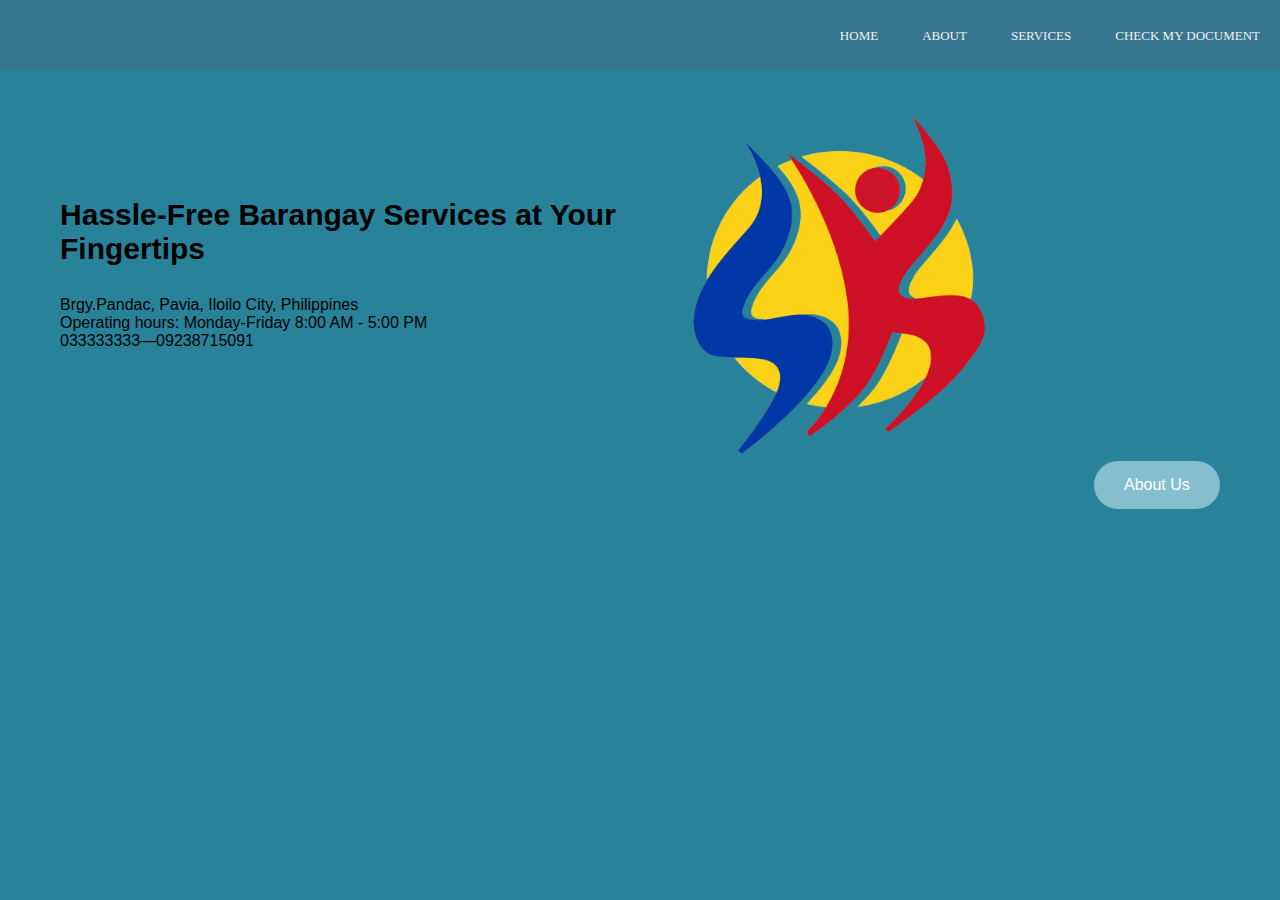
<file: index.html>
<!DOCTYPE html>
<html lang="en">

<head>
  <meta charset="UTF-8">
  <meta name="viewport" content="width=1000; initial-scale=1">
  <title>Requeasy</title>
  <link rel="stylesheet" href="style.css">
</head>

<body>
  <nav>
    <ul>
      <li><a href="index.html">Home</a></li>
      <li><a href="about.html">About</a></li>
      <li><a href="services.html">Services</a></li>
      <li><a href="track.html">Check My Document</a></li>
    </ul>
  </nav>
  <div class="index_div">
    <h1 class="div_h1">Hassle-Free Barangay Services at Your Fingertips</h1>
    <p class="div_p1">Brgy.Pandac, Pavia, Iloilo City, Philippines</br>
      Operating hours:  Monday-Friday 8:00 AM - 5:00 PM </br>
      033333333—09238715091</br>
    </p>

  </div>
  <img class="logo" src="sk.png" alt="logo">
  <button onclick=location.href='about.html' class="home-about" > About Us </button>

</body>

</html>
</file>
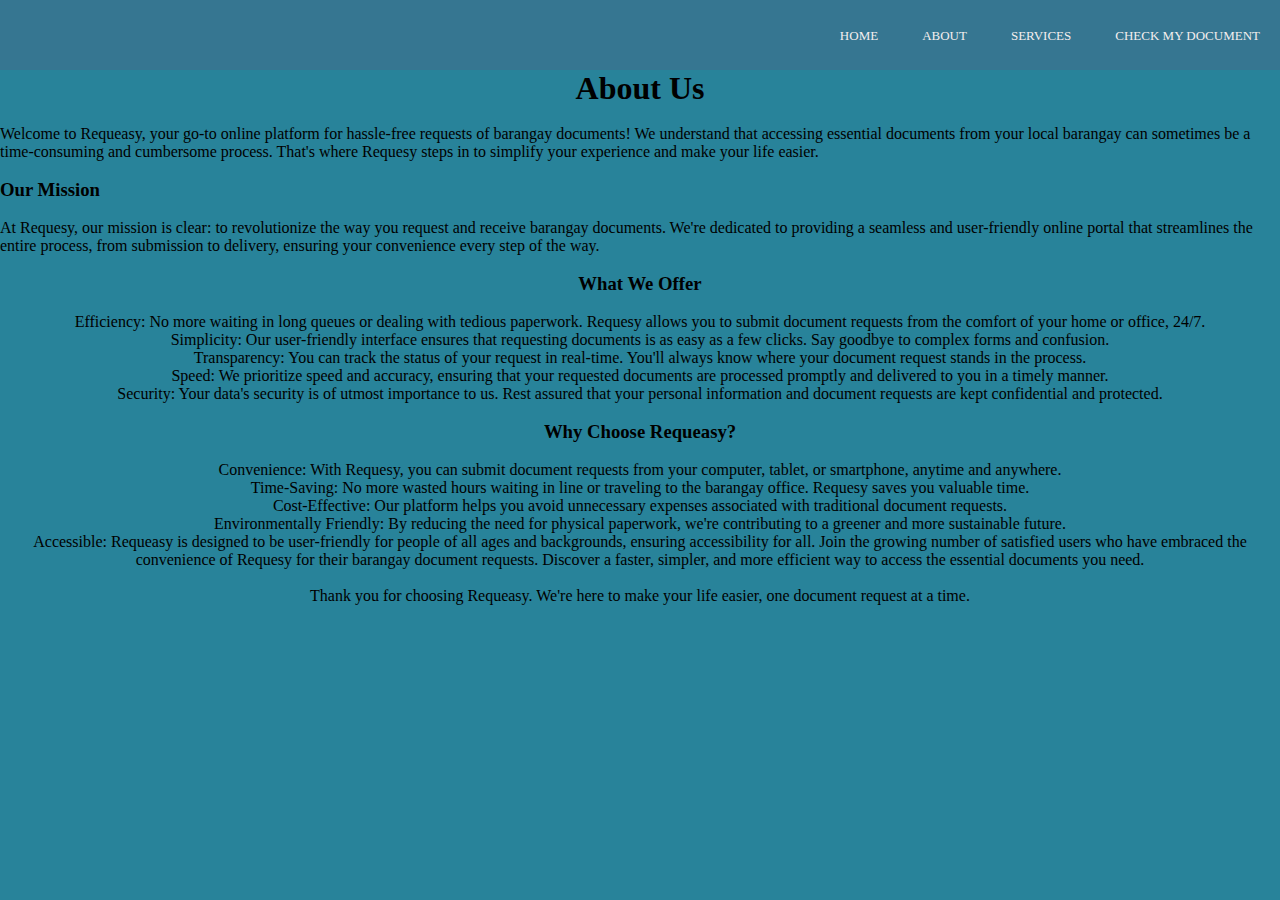
<file: about.html>
<!DOCTYPE html>
<html lang="en">
<head>
    <meta charset="UTF-8">
    <meta name="viewport" content="width=device-width, initial-scale=1">
    <title>Requesy</title>
    <link rel="stylesheet" href="style.css">
</head>
<body>
    <nav>
        <ul>
            <li><a href="index.html">Home</a></li>
            <li><a href="about.html">About</a></li>
            <li><a href="services.html">Services</a></li>
            <li><a href="track.html">Check My Document</a></li>
         </ul>
    </nav>
  <div class="about">
   <center><h1 class="about_h">About Us</h1></br></center>
    <p class="about_p"> Welcome to Requeasy, your go-to online platform for hassle-free requests of barangay documents! We understand that accessing essential documents from your local barangay can sometimes be a time-consuming and cumbersome process. That's where Requesy steps in to simplify your experience and make your life easier.
    </p></br>
    <h3 class="about_h">Our Mission</h3></br>
    <p class="about_p"> At Requesy, our mission is clear: to revolutionize the way you request and receive barangay documents. We're dedicated to providing a seamless and user-friendly online portal that streamlines the entire process, from submission to delivery, ensuring your convenience every step of the way. 
    </p></br>
    
    <center><h3 class="about_h">What We Offer</h3></br>
    <p class="about_p"> <li>Efficiency: No more waiting in long queues or dealing with tedious paperwork. Requesy allows you to submit document requests from the comfort of your home or office, 24/7.</li> 
      <li>Simplicity: Our user-friendly interface ensures that requesting documents is as easy as a few clicks. Say goodbye to complex forms and confusion.</li> 
      <li>Transparency: You can track the status of your request in real-time. You'll always know where your document request stands in the process.</li>
<li>Speed: We prioritize speed and accuracy, ensuring that your requested documents are processed promptly and delivered to you in a timely manner.</li>
<li>Security: Your data's security is of utmost importance to us. Rest assured that your personal information and document requests are kept confidential and protected.</li>
    </p></br>
    
      <center><h3 class="about_h">Why Choose Requeasy? </h3></br>
    <p class=" about_p"> <li>Convenience: With Requesy, you can submit document requests from your computer, tablet, or smartphone, anytime and anywhere. </li>
<li>Time-Saving: No more wasted hours waiting in line or traveling to the barangay office. Requesy saves you valuable time. </li>
<li>Cost-Effective: Our platform helps you avoid unnecessary expenses associated with traditional document requests.</li>
<li>Environmentally Friendly: By reducing the need for physical paperwork, we're contributing to a greener and more sustainable future. </li>
<li>Accessible: Requeasy is designed to be user-friendly for people of all ages and backgrounds, ensuring accessibility for all. Join the growing number of satisfied users who have embraced the convenience of Requesy for their barangay document requests. Discover a faster, simpler, and more efficient way to access the essential documents you need.</li>
    </p></br>
     <p class="about_p"> Thank you for choosing Requeasy. We're here to make your life easier, one document request at a time.
    </p></br
  </div>
  </center>
  </body>
</html>
</file>
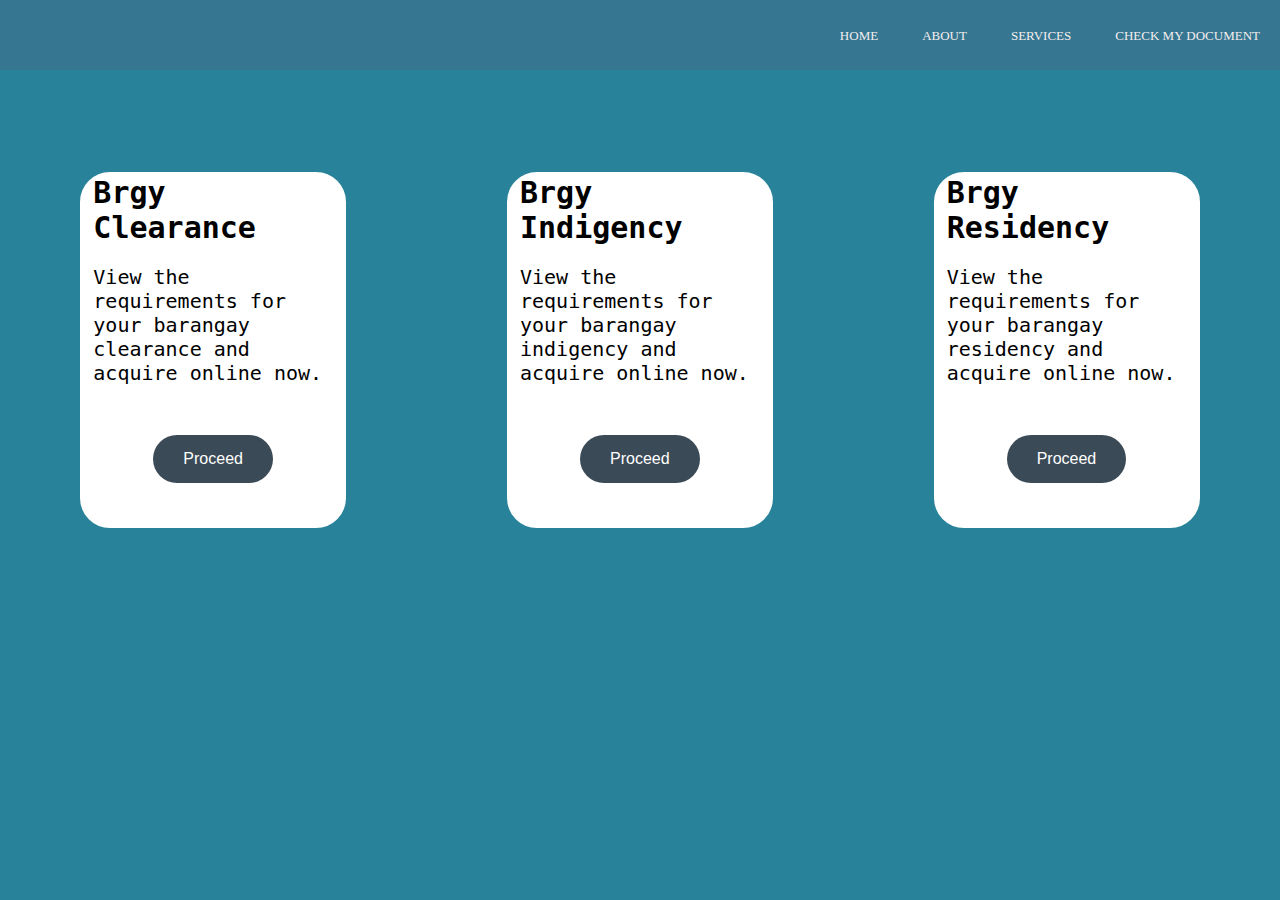
<file: services.html>
<!DOCTYPE html>
<html lang="en">
<head>
    <meta charset="UTF-8">
    <meta name="viewport" content="width=1000, initial-scale=1">
    <title>Requesy</title>
    <link rel="stylesheet" href="style.css">
</head>
<body>
    <nav>
        <ul>
            <li><a href="index.html">Home</a></li>
            <li><a href="about.html">About</a></li>
            <li><a href="services.html">Services</a></li>
            <li><a href="track.html">Check My Document</a></li>
         </ul>
    </nav>
  <div class="container">
    <div class="serv-box">Brgy Clearance
      <p class="serv-con">View the requirements for your barangay clearance and acquire online now. </p>
    <button class="serv-button">Proceed</button></div>
    
  <div class="serv-box">Brgy Indigency
    <p class="serv-con">View the requirements for your barangay indigency and acquire online now.</p>
    
  <button class="serv-button">Proceed</div>
  <div class="serv-box">Brgy Residency
    <p class="serv-con">View the requirements for your barangay residency and acquire online now.  </p>
    
  <button class="serv-button">Proceed</div>
  </div>
</body>
</html>
</file>
<file: style.css>
* {
  margin: 0;
  padding: 0;
}

body {
   background-color: rgb(40, 131, 154)
}
nav {
  background-color: rgb(54, 118, 145);
  height: 70px;
  width: 100%;
}

ul {
  text-align: right;
  padding-left: 20px;

}

ul li {
  list-style: none;
  display: inline-block;
  line-height: 70px;

}

ul li a {
  text-decoration: none;
  font-size: 13px;
  font-family: Fantasy, 'Copperplate', Times, serif;
  padding: 0 20px;
  color: rgb(244, 238, 238);
  font-weight: none;
  text-transform: uppercase;
}

ul li a:hover {
  text-decoration: underline;
  color: skyblue;
}

.index_div {
  padding: 0;
  height: 20px;
  width: 50%;
  padding-left: 60px;
}


.div_h1 {
  padding-top: 20%;
  font-family: 'Trebuchet MS', 'Lucida Sans Unicode', 'Lucida Grande', 'Lucida Sans', Arial, sans-serif;
  font-size: 30px;

}

.div_p1 {
  padding-top: 30px;
  font-family: 'Trebuchet MS', 'Lucida Sans Unicode', 'Lucida Grande', 'Lucida Sans', Arial, sans-serif;
}

.home-about {
  background-color: rgb(133, 190, 204);
  border: none;
  color: white;
  border-radius: 30px;
  padding: 15px 30px;
  text-align: center;
  text-decoration: none;
  display: inline-block;
  font-size: 16px;
  margin: 0px 50px;
  font-family: 'Trebuchet MS', 'Lucida Sans Unicode', 'Lucida Grande', 'Lucida Sans', Arial, sans-serif;
  cursor: pointer;
}
.home-about:hover{
  text-decoration: underline;
  color: rgb(36, 129, 205);
}

.logo {
  padding-top: 0;
  padding-left: 50%;
  size: 200px;
  height: 400px;
  padding-bottom: 0;
}

.container {
  width: auto;
  height: auto;
  padding: 10px 10 px;
  padding-top: 8%;
  box-sizing: border-box;
  border-width: thin;
  display: flex;
  justify-content: space-around;
  font-weight: bold;
  font-size: 30px;
  font-family: monospace;
}

.serv-box {
  padding-left: 10px;
  height: 350px;
  width: 250px;
  border-style: solid;
  border-color: white;
  background-color: white;
  background-size: cover;
  border-radius: 30px;
}

.serv-con {
  padding-top: 20px;
  padding-bottom: 50px;
  font-size: 20px;
  font-weight: normal;
  justify-content: center;
}

.serv-button {
  background-color: rgb(59, 74, 87);
  border: none;
  color: white;
  border-radius: 30px;
  padding: 15px 30px;
  text-align: center;
  text-decoration: none;
  display: inline-block;
  font-size: 16px;
  margin: 0px 60px;
  cursor: pointer;
}

.serv-button:hover {
  text-decoration: underline;
  color: rgb(36, 129, 205);
}


@media screen and (max-width: 1000px){

  nav {
      background-color: rgb(0, 3, 5);
      height: 200px;
      width: 1000px;
  }

  ul {
    text-align: center;
    padding-top: 50px;
  
  }
  ul li{
   line-height: 120px;
  }
ul li a{
  font-size: 30px;
}
.div_h1 {
  padding-top: 50%;
  font-family: 'Trebuchet MS', 'Lucida Sans Unicode', 'Lucida Grande', 'Lucida Sans', Arial, sans-serif;
  font-size: 100px;

}
.div_p1 {
  padding-top: 50px;
  font-family: 'Trebuchet MS', 'Lucida Sans Unicode', 'Lucida Grande', 'Lucida Sans', Arial, sans-serif;
  font-size: 30px;
  font-weight: bold;
  height: 100px;
  width: 730px;
}
.logo{
  padding-left: 60%;
  height: 400px;
}
.container{
  flex-direction: column;
  align-items: center;
  justify-content: space-around;
  height: 1800px;
}

.serv-box{
  justify-content: space-around;
  width: 600px;
  height: 500px;
  font-size: 50px;
  background-color: aliceblue;
  background-size: cover;
  font-family: monospace;
  
}
.serv-con{
  padding-top: 50px;
  font-size: 30px;
  text-align: center;
}
.serv-button{
  padding: 30px 50px;
  font-size: 30px;
  align-items: center;
  margin: 0px 180px;
}
.home-about{
  padding: 50px 80px;
  font-size: 30px;
  margin-top: 70%;
}
  
.search-container {
  position: relative;
  right: 0;
  margin: 0 auto;
  text-align: center;
}

.search-bar {
  width: 40%;
  padding: 10px;
  border: 1px solid #ccc; 
  border-radius: 5px;
  position: fixed;
  top: 20%;
  left: 70%
  transform: translate(-50%, -50%);
}

.search-button {
  background-color: lightblue;
  color: white;
  padding: 10px;
  border: 1px solid #ccc;
  border-radius: 5px;
  cursor: pointer;
  position: fixed;
  top: 28%;
  left: 70%
  transform: translate (-50%, -50%);
}

}
</file>
